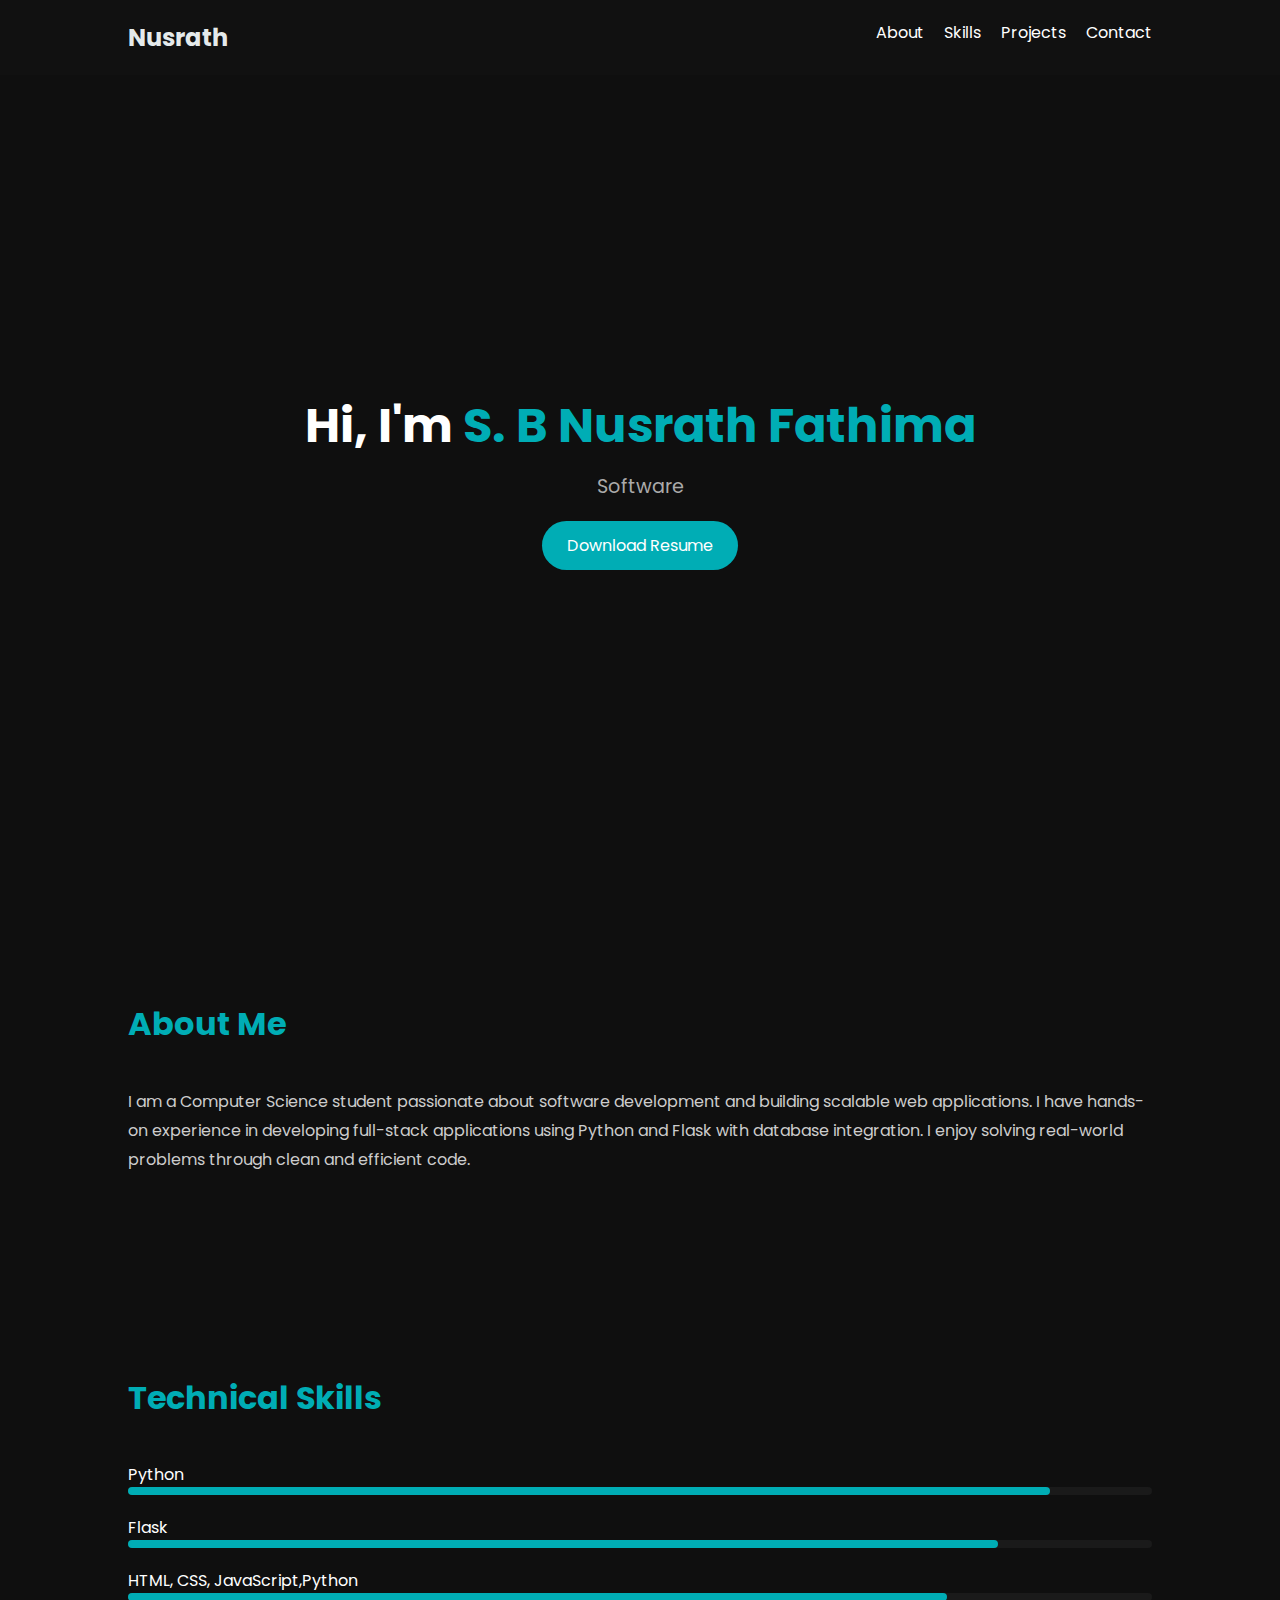
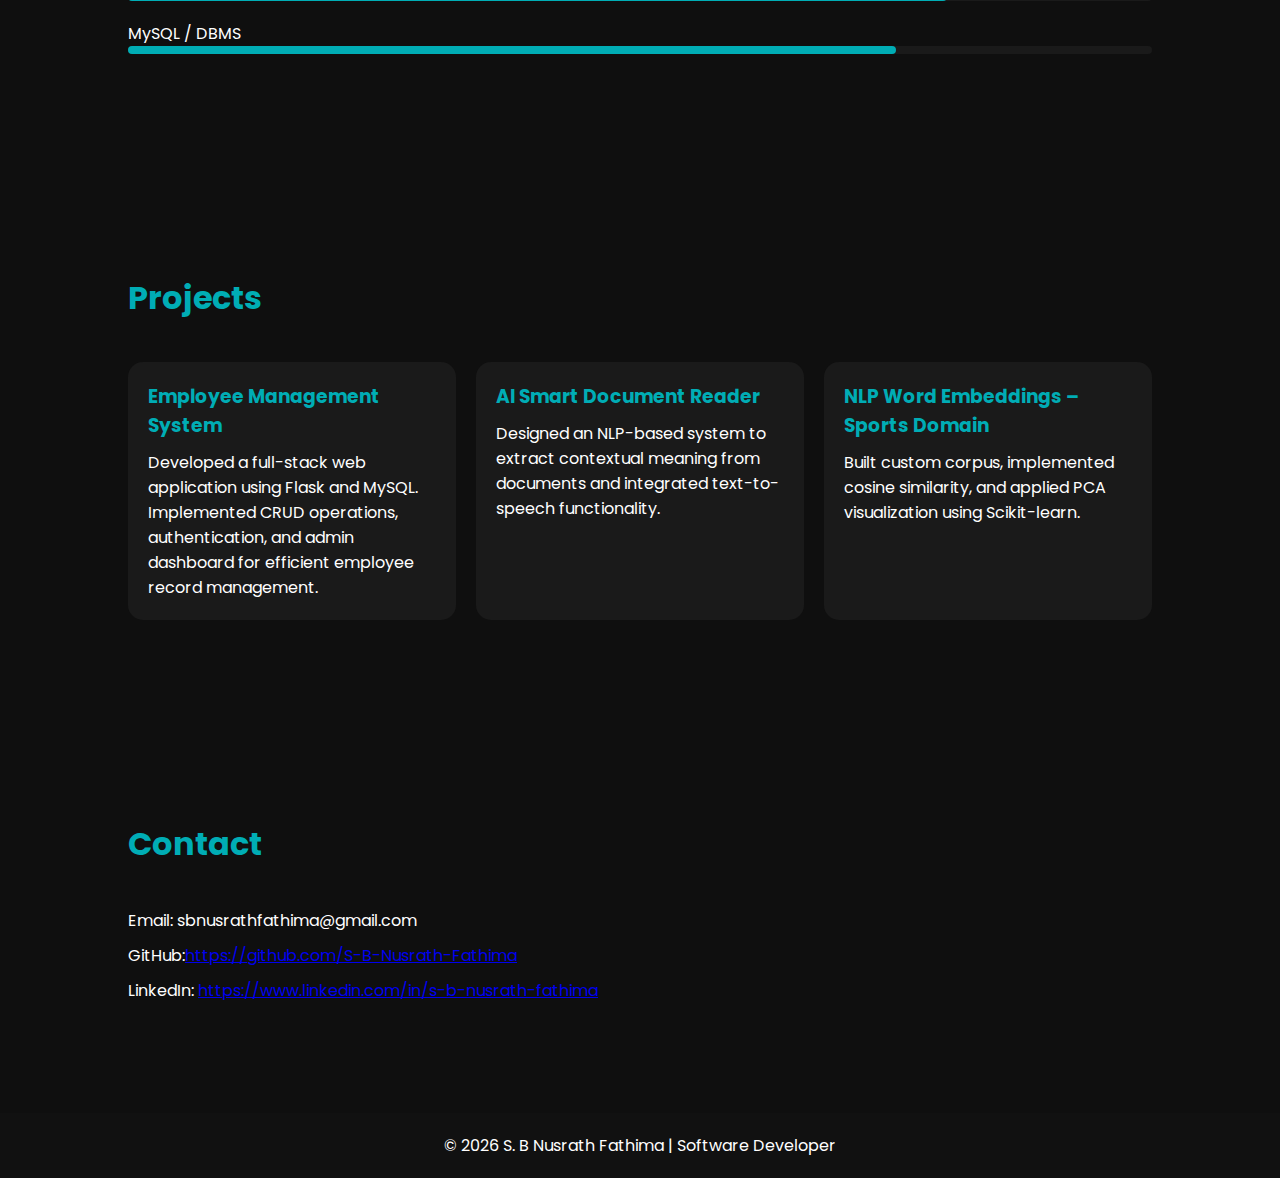
<file: index.html>
<!DOCTYPE html>
<html lang="en">
<head>
    <meta charset="UTF-8">
    <title>S. B Nusrath Fathima | Software Developer</title>
    <meta name="viewport" content="width=device-width, initial-scale=1.0">

    <!-- CSS Link -->
    <link rel="stylesheet" href="style.css">

    <!-- Google Font -->
    <link href="https://fonts.googleapis.com/css2?family=Poppins:wght@300;400;600;700&display=swap" rel="stylesheet">
</head>
<body>

<nav>
    <h2>Nusrath</h2>
    <ul>
        <li><a href="#about">About</a></li>
        <li><a href="#skills">Skills</a></li>
        <li><a href="#projects">Projects</a></li>
        <li><a href="#contact">Contact</a></li>
    </ul>
</nav>

<header>
    <h1>Hi, I'm <span>S. B Nusrath Fathima</span></h1>
    <div class="typing" id="typing"></div>

    <a href="nusrath resume ss.pdf" target="_blank" class="btn">
        Download Resume
    </a>
</header>

<section id="about" class="about">
    <h2 class="section-title">About Me</h2>
    <p>
        I am a Computer Science student passionate about software development 
        and building scalable web applications. I have hands-on experience in 
        developing full-stack applications using Python and Flask with database integration.
        I enjoy solving real-world problems through clean and efficient code.
    </p>
</section>

<section id="skills">
    <h2 class="section-title">Technical Skills</h2>

    <div class="skill">
        <p>Python</p>
        <div class="bar"><div style="width:90%"></div></div>
    </div>

    <div class="skill">
        <p>Flask</p>
        <div class="bar"><div style="width:85%"></div></div>
    </div>

    <div class="skill">
        <p>HTML, CSS, JavaScript,Python</p>
        <div class="bar"><div style="width:80%"></div></div>
    </div>

    <div class="skill">
        <p>MySQL / DBMS</p>
        <div class="bar"><div style="width:75%"></div></div>
    </div>
</section>

<section id="projects">
    <h2 class="section-title">Projects</h2>

    <div class="projects">

        <div class="project-card">
            <h3>Employee Management System</h3>
            <p>
                Developed a full-stack web application using Flask and MySQL.
                Implemented CRUD operations, authentication, and admin dashboard
                for efficient employee record management.
            </p>
        </div>

        <div class="project-card">
            <h3>AI Smart Document Reader</h3>
            <p>
                Designed an NLP-based system to extract contextual meaning 
                from documents and integrated text-to-speech functionality.
            </p>
        </div>

        <div class="project-card">
            <h3>NLP Word Embeddings – Sports Domain</h3>
            <p>
                Built custom corpus, implemented cosine similarity,
                and applied PCA visualization using Scikit-learn.
            </p>
        </div>

    </div>
</section>

<section id="contact" class="contact">
    <h2 class="section-title">Contact</h2>
    <p>Email: sbnusrathfathima@gmail.com</p>
    <p>GitHub:<a href="https://github.com/S-B-Nusrath-Fathima" target="_blank">https://github.com/S-B-Nusrath-Fathima</a></p>
    <p>LinkedIn: <a href="https://www.linkedin.com/in/s-b-nusrath-fathima-9095992bb?utm_source=share_via&utm_content=profile&utm_medium=member_android" target="_blank">https://www.linkedin.com/in/s-b-nusrath-fathima</a></p>
</section>

<footer>
    © 2026 S. B Nusrath Fathima | Software Developer
</footer>

<script>
const text = ["Software Developer", "Python & Flask Enthusiast", "Problem Solver"];
let count = 0;
let index = 0;
let currentText = "";
let letter = "";

(function type(){
    if(count === text.length){
        count = 0;
    }
    currentText = text[count];
    letter = currentText.slice(0, ++index);

    document.getElementById("typing").textContent = letter;

    if(letter.length === currentText.length){
        count++;
        index = 0;
    }

    setTimeout(type, 100);
})();
</script>

</body>
</html>
</file>
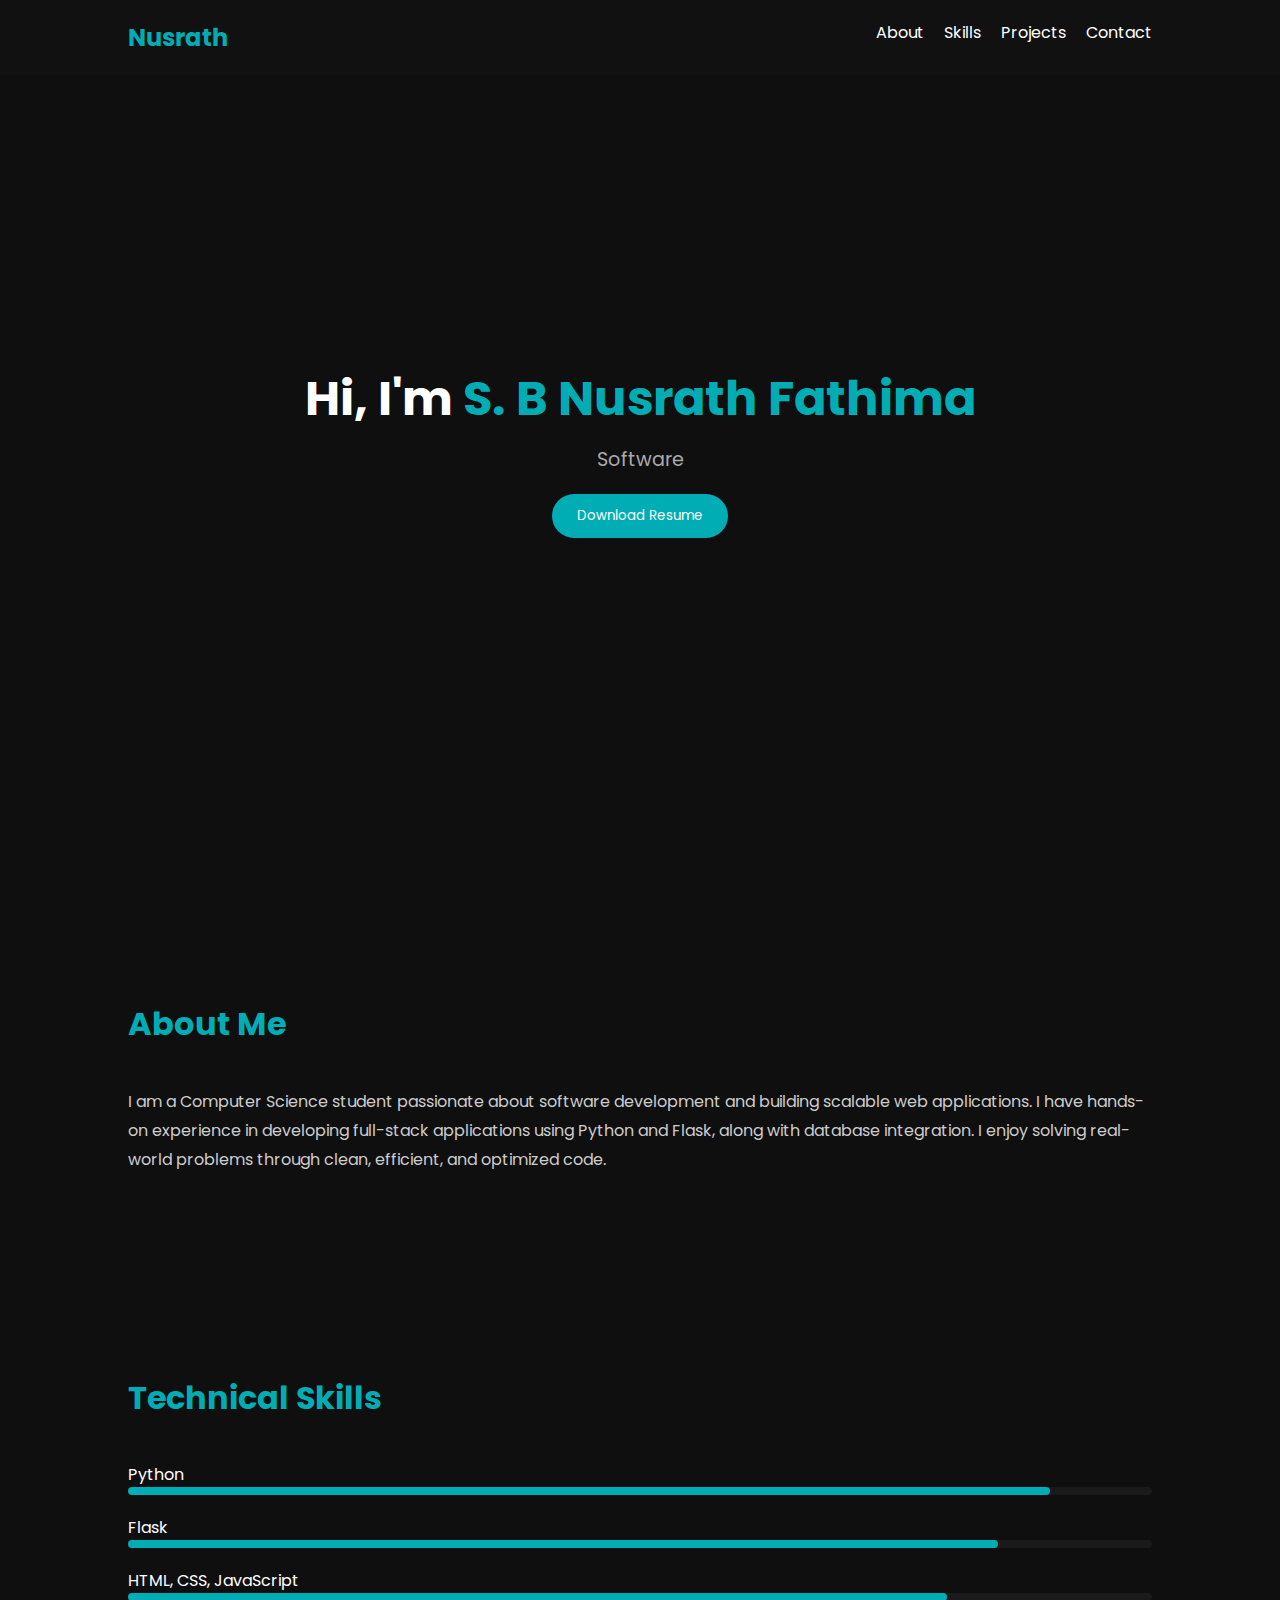
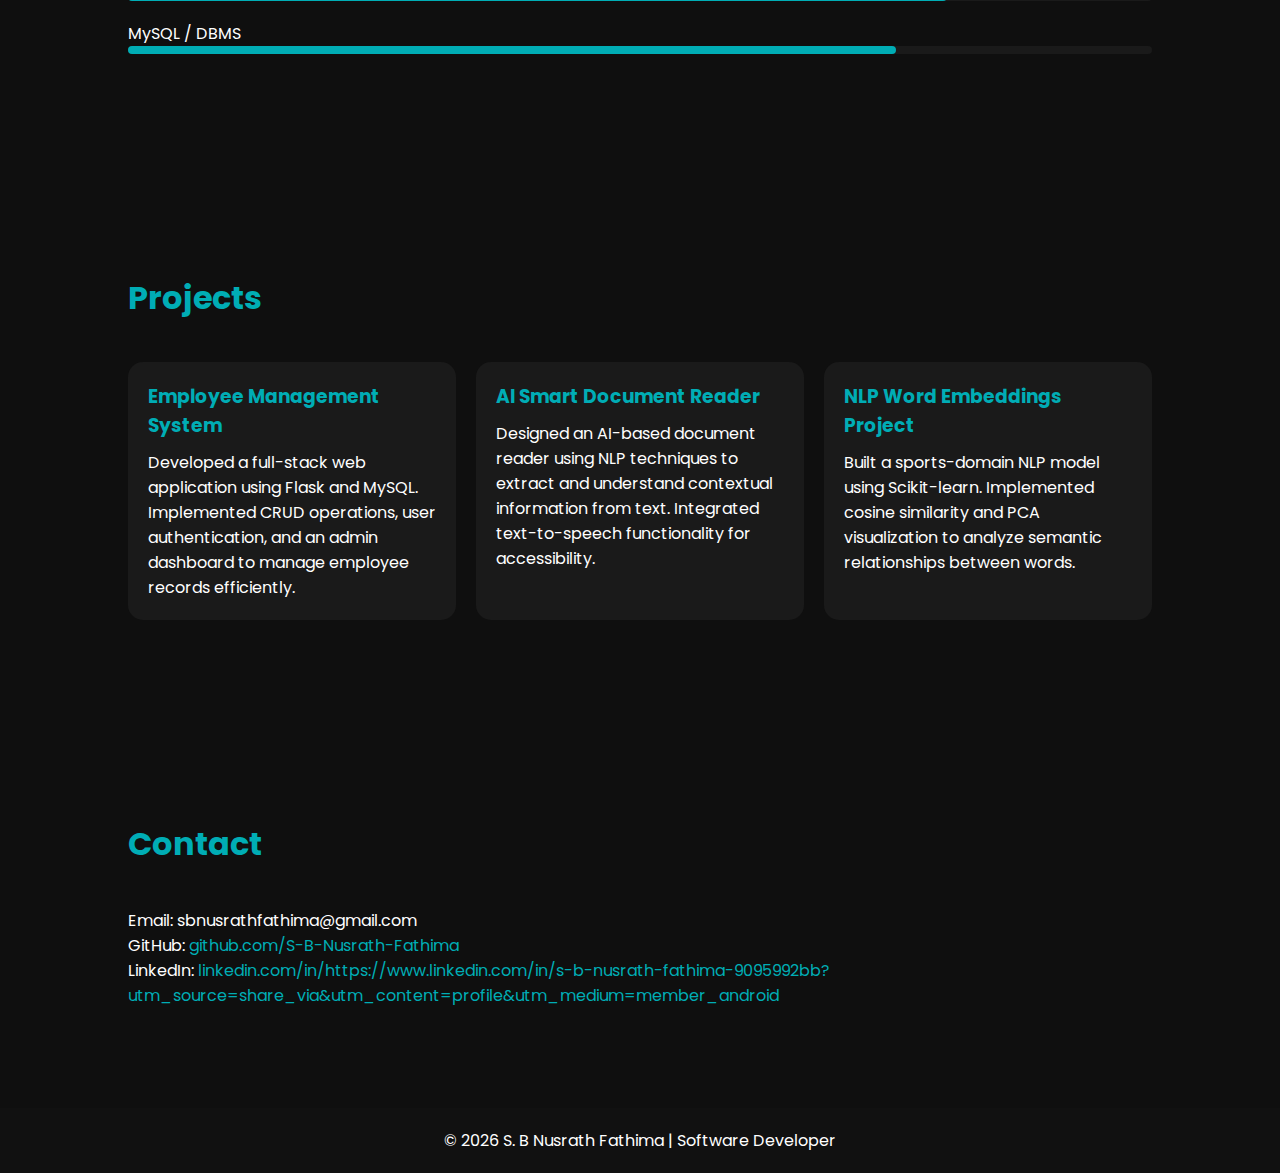
<file: index(3).html>
<!DOCTYPE html>
<html lang="en">
<head>
<meta charset="UTF-8">
<meta name="viewport" content="width=device-width, initial-scale=1.0">
<title>S. B Nusrath Fathima | Software Developer</title>

<link href="https://fonts.googleapis.com/css2?family=Poppins:wght@300;400;600;700&display=swap" rel="stylesheet">

<style>
* {
    margin: 0;
    padding: 0;
    box-sizing: border-box;
    font-family: 'Poppins', sans-serif;
}

body {
    background: #0f0f0f;
    color: #fff;
    scroll-behavior: smooth;
}

/* NAVBAR */
nav {
    position: fixed;
    width: 100%;
    top: 0;
    background: #111;
    display: flex;
    justify-content: space-between;
    padding: 20px 10%;
    z-index: 1000;
}

nav h2 {
    color: #00adb5;
}

nav ul {
    display: flex;
    list-style: none;
}

nav ul li {
    margin-left: 20px;
}

nav ul li a {
    color: white;
    text-decoration: none;
    transition: 0.3s;
}

nav ul li a:hover {
    color: #00adb5;
}

/* HERO */
header {
    height: 100vh;
    display: flex;
    justify-content: center;
    align-items: center;
    text-align: center;
    flex-direction: column;
}

header h1 {
    font-size: 3rem;
}

header span {
    color: #00adb5;
}

.typing {
    font-size: 1.2rem;
    margin-top: 10px;
    color: #aaa;
}

.btn {
    margin-top: 20px;
    padding: 12px 25px;
    background: #00adb5;
    border: none;
    border-radius: 25px;
    color: white;
    cursor: pointer;
    transition: 0.3s;
}

.btn:hover {
    transform: scale(1.05);
}

/* SECTIONS */
section {
    padding: 100px 10%;
}

.section-title {
    font-size: 2rem;
    margin-bottom: 40px;
    color: #00adb5;
}

/* ABOUT */
.about p {
    color: #ccc;
    line-height: 1.8;
}

/* SKILLS */
.skill {
    margin-bottom: 20px;
}

.bar {
    background: #1a1a1a;
    height: 8px;
    border-radius: 10px;
}

.bar div {
    height: 8px;
    background: #00adb5;
    border-radius: 10px;
}

/* PROJECTS */
.projects {
    display: grid;
    grid-template-columns: repeat(auto-fit, minmax(250px, 1fr));
    gap: 20px;
}

.project-card {
    background: #1a1a1a;
    padding: 20px;
    border-radius: 15px;
    transition: 0.3s;
}

.project-card:hover {
    transform: translateY(-10px);
}

.project-card h3 {
    color: #00adb5;
    margin-bottom: 10px;
}

/* CONTACT */
.contact a {
    color: #00adb5;
    text-decoration: none;
}

footer {
    text-align: center;
    padding: 20px;
    background: #111;
}
</style>
</head>
<body>

<nav>
    <h2>Nusrath</h2>
    <ul>
        <li><a href="#about">About</a></li>
        <li><a href="#skills">Skills</a></li>
        <li><a href="#projects">Projects</a></li>
        <li><a href="#contact">Contact</a></li>
    </ul>
</nav>

<header>
    <h1>Hi, I'm <span>S. B Nusrath Fathima</span></h1>
    <div class="typing" id="typing"></div>
    <button class="btn">Download Resume</button>
</header>

<section id="about" class="about">
    <h2 class="section-title">About Me</h2>
    <p>
        I am a Computer Science student passionate about software development and building 
        scalable web applications. I have hands-on experience in developing full-stack 
        applications using Python and Flask, along with database integration.
        I enjoy solving real-world problems through clean, efficient, and optimized code.
    </p>
</section>

<section id="skills">
    <h2 class="section-title">Technical Skills</h2>

    <div class="skill">
        <p>Python</p>
        <div class="bar"><div style="width:90%"></div></div>
    </div>

    <div class="skill">
        <p>Flask</p>
        <div class="bar"><div style="width:85%"></div></div>
    </div>

    <div class="skill">
        <p>HTML, CSS, JavaScript</p>
        <div class="bar"><div style="width:80%"></div></div>
    </div>

    <div class="skill">
        <p>MySQL / DBMS</p>
        <div class="bar"><div style="width:75%"></div></div>
    </div>
</section>

<section id="projects">
    <h2 class="section-title">Projects</h2>

    <div class="projects">

        <div class="project-card">
            <h3>Employee Management System</h3>
            <p>
                Developed a full-stack web application using Flask and MySQL.
                Implemented CRUD operations, user authentication, and an admin dashboard
                to manage employee records efficiently.
            </p>
        </div>

        <div class="project-card">
            <h3>AI Smart Document Reader</h3>
            <p>
                Designed an AI-based document reader using NLP techniques
                to extract and understand contextual information from text.
                Integrated text-to-speech functionality for accessibility.
            </p>
        </div>

        <div class="project-card">
            <h3>NLP Word Embeddings Project</h3>
            <p>
                Built a sports-domain NLP model using Scikit-learn.
                Implemented cosine similarity and PCA visualization
                to analyze semantic relationships between words.
            </p>
        </div>

    </div>
</section>

<section id="contact" class="contact">
    <h2 class="section-title">Contact</h2>
    <p>Email: sbnusrathfathima@gmail.com</p>
    <p>GitHub: <a href="#">github.com/S-B-Nusrath-Fathima</a></p>
    <p>LinkedIn: <a href="#">linkedin.com/in/https://www.linkedin.com/in/s-b-nusrath-fathima-9095992bb?utm_source=share_via&utm_content=profile&utm_medium=member_android</a></p>
</section>

<footer>
    © 2026 S. B Nusrath Fathima | Software Developer
</footer>

<script>
const text = ["Software Developer", "Python & Flask Enthusiast", "Problem Solver"];
let count = 0;
let index = 0;
let currentText = "";
let letter = "";

(function type(){
    if(count === text.length){
        count = 0;
    }
    currentText = text[count];
    letter = currentText.slice(0, ++index);

    document.getElementById("typing").textContent = letter;
    if(letter.length === currentText.length){
        count++;
        index = 0;
    }
    setTimeout(type, 100);
})();
</script>

</body>
</html>
</file>
<file: style.css>
* {
    margin: 0;
    padding: 0;
    box-sizing: border-box;
    font-family: 'Poppins', sans-serif;
}

body {
    background: #0f0f0f;
    color: #ffffff;
    scroll-behavior: smooth;
}

/* NAVBAR */
nav {
    position: fixed;
    width: 100%;
    top: 0;
    background: #111;
    display: flex;
    justify-content: space-between;
    padding: 20px 10%;
    z-index: 1000;
}

nav h2 {
    color: #e5eaeb;
}

nav ul {
    display: flex;
    list-style: none;
}

nav ul li {
    margin-left: 20px;
}

nav ul li a {
    color: white;
    text-decoration: none;
    transition: 0.3s;
}

nav ul li a:hover {
    color: #ebc20b;
}

/* HERO */
header {
    height: 100vh;
    display: flex;
    justify-content: center;
    align-items: center;
    text-align: center;
    flex-direction: column;
    padding-top: 60px;
}

header h1 {
    font-size: 3rem;
}

header span {
    color: #00adb5;
}

.typing {
    font-size: 1.2rem;
    margin-top: 10px;
    color: #aaa;
}

.btn {
    margin-top: 20px;
    padding: 12px 25px;
    background: #00adb5;
    border-radius: 25px;
    color: white;
    text-decoration: none;
    transition: 0.3s;
}

.btn:hover {
    transform: scale(1.05);
}

/* SECTIONS */
section {
    padding: 100px 10%;
}

.section-title {
    font-size: 2rem;
    margin-bottom: 40px;
    color: #00adb5;
}

/* ABOUT */
.about p {
    color: #ccc;
    line-height: 1.8;
}

/* SKILLS */
.skill {
    margin-bottom: 20px;
}

.bar {
    background: #1a1a1a;
    height: 8px;
    border-radius: 10px;
}

.bar div {
    height: 8px;
    background: #00adb5;
    border-radius: 10px;
}

/* PROJECTS */
.projects {
    display: grid;
    grid-template-columns: repeat(auto-fit, minmax(250px, 1fr));
    gap: 20px;
}

.project-card {
    background: #1a1a1a;
    padding: 20px;
    border-radius: 15px;
    transition: 0.3s;
}

.project-card:hover {
    transform: translateY(-10px);
}

.project-card h3 {
    color: #00adb5;
    margin-bottom: 10px;
}

/* CONTACT */
.contact p {
    margin-bottom: 10px;
}

footer {
    text-align: center;
    padding: 20px;
    background: #111;
}
</file>
